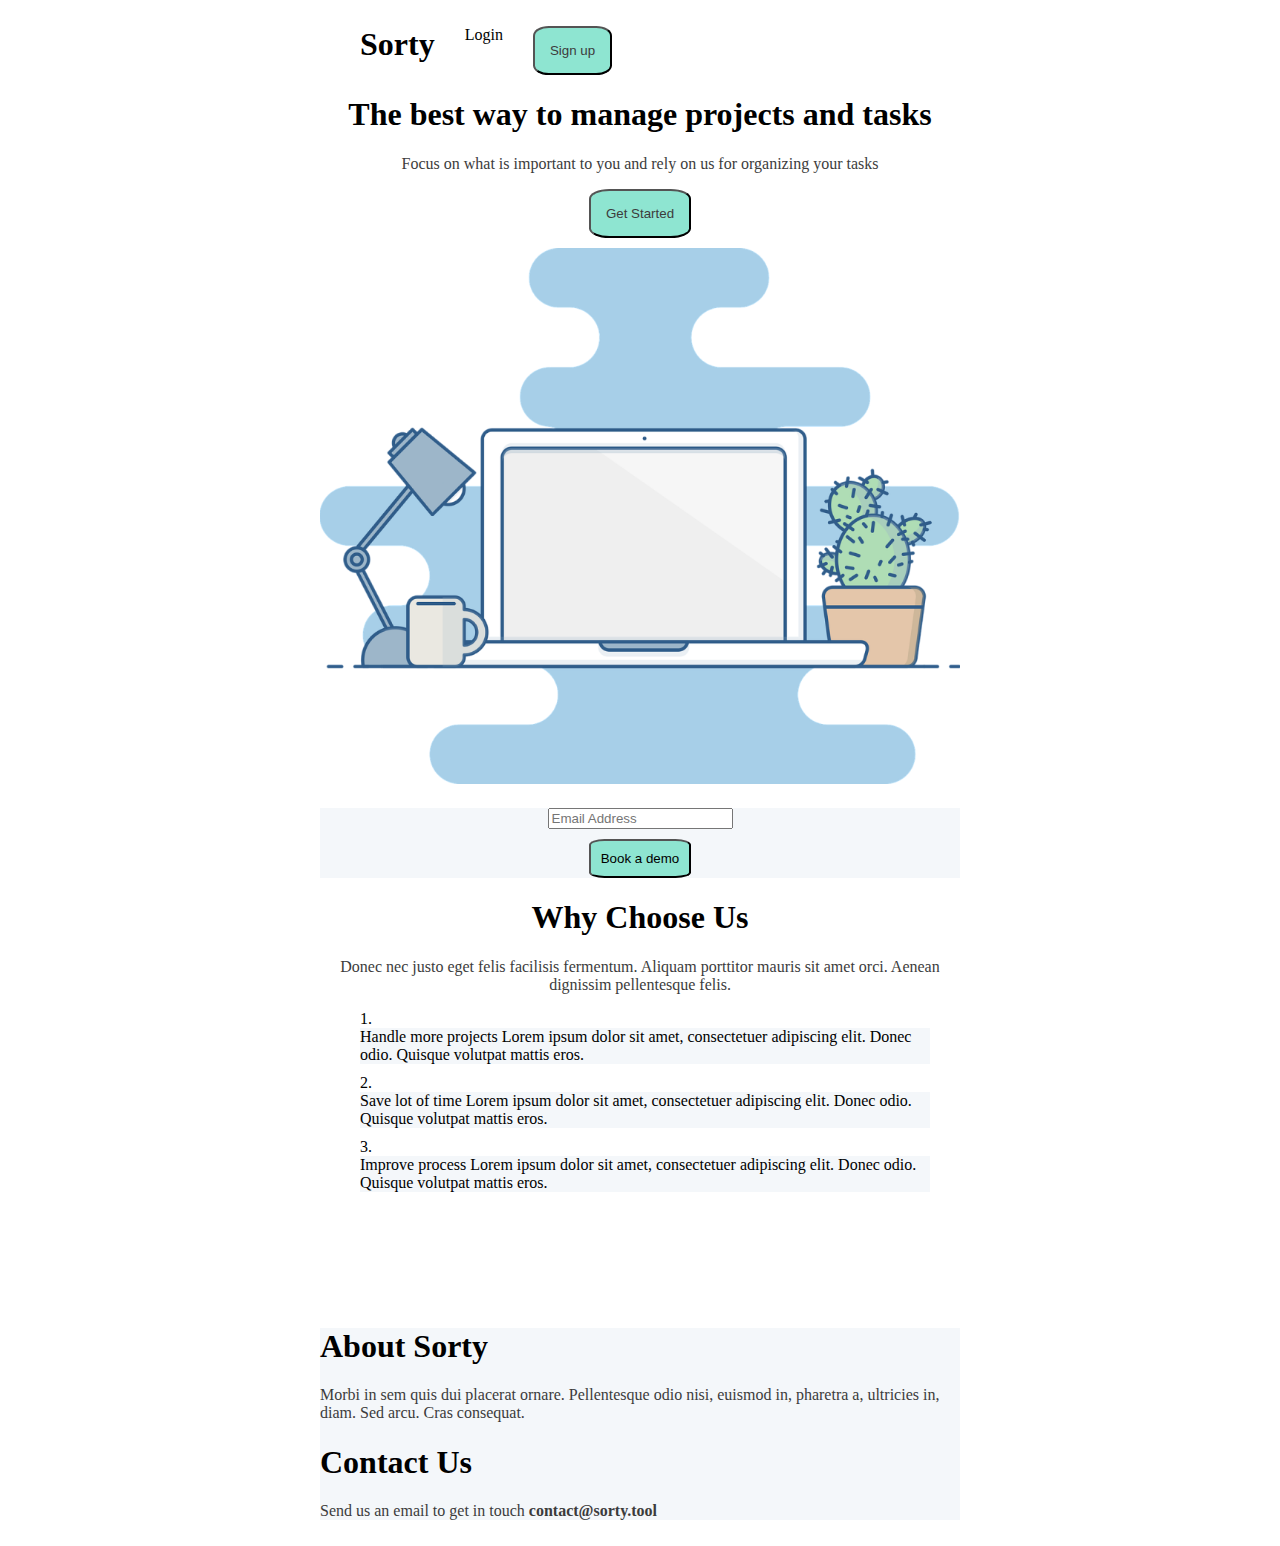
<file: index.html>
<!DOCTYPE html>
<html>
  <head>
    <link rel="stylesheet" href="./website.css" />
    <title>Sorty</title>
  </head>
  <body>
    <nav>
      <ul class="center">
        <li id="title">Sorty</li>
        <!-- <li>Features</li>
        <li>Pricing</li>
        <li>Resources</li> -->
        <li>Login</li>
        <li><button type="button">Sign up</button></li>
      </ul>
    </nav>
    <h1 class="center">The best way to manage projects and tasks</h1>
    <p class="center">
      Focus on what is important to you and rely on us for organizing your tasks
    </p>
    <div class="center">
      <button type="button">Get Started</button>
    </div>
    <img src="./css-assessment/illustration.png" />
    <section>
      <form class="center">
        <input type="text" placeholder="Email Address" />
        <br />
        <input type="submit" value="Book a demo" />
      </form>
    </section>

    <h1 class="center">Why Choose Us</h1>
    <p class="center">
      Donec nec justo eget felis facilisis fermentum. Aliquam porttitor mauris
      sit amet orci. Aenean dignissim pellentesque felis.
    </p>
    <ul class = 'number'>
      <li>
        <section>
          Handle more projects Lorem ipsum dolor sit amet, consectetuer
          adipiscing elit. Donec odio. Quisque volutpat mattis eros.
        </section>
      </li>
      <li>
        <section>
          Save lot of time Lorem ipsum dolor sit amet, consectetuer adipiscing
          elit. Donec odio. Quisque volutpat mattis eros.
        </section>
      </li>
      <li>
        <section>
          Improve process Lorem ipsum dolor sit amet, consectetuer adipiscing
          elit. Donec odio. Quisque volutpat mattis eros.
        </section>
      </li>
    </ul>
    <br />
    <section class="footer">
      <h1>About Sorty</h1>
      <p>
        Morbi in sem quis dui placerat ornare. Pellentesque odio nisi, euismod
        in, pharetra a, ultricies in, diam. Sed arcu. Cras consequat.
      </p>
      <h1>Contact Us</h1>
      <p>
        Send us an email to get in touch
        <span class="url">contact@sorty.tool</span>
      </p>
    </section>
  </body>
</html>
</file>
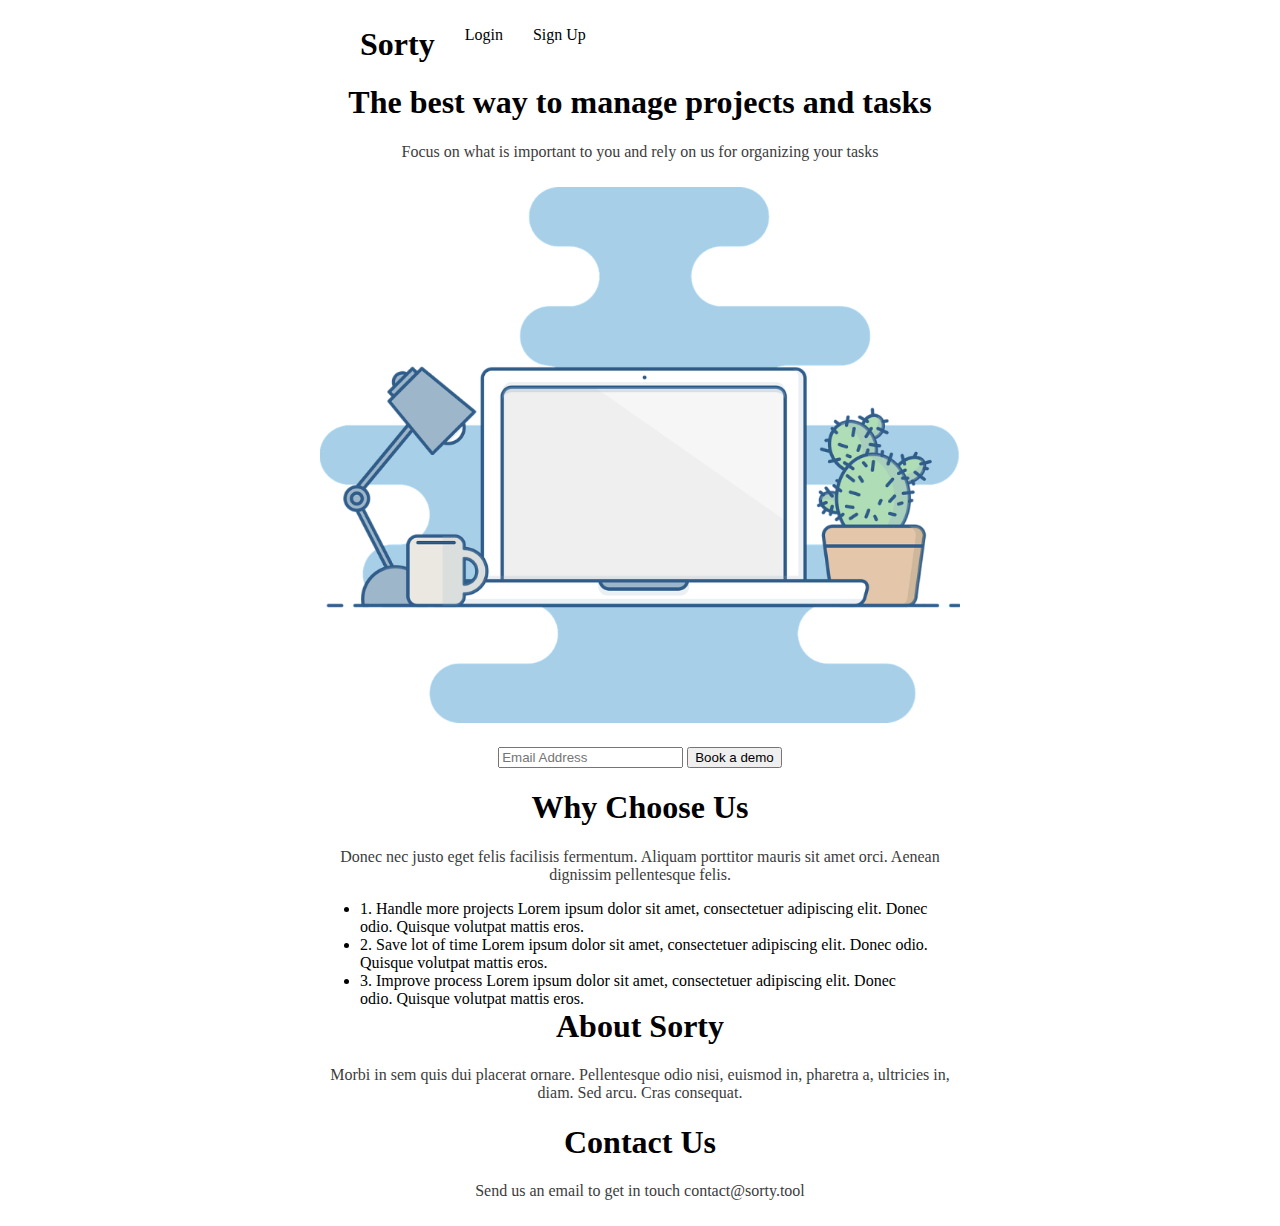
<file: css-assessment/website.html>
<!DOCTYPE html>
<html>
  <head>
    <link rel="stylesheet" href="website.css" />
    <title>Sorty</title>
  </head>
  <body>
    <nav>
      <ul>
        <li id="title">Sorty</li>
        <!-- <li>Features</li>
        <li>Pricing</li>
        <li>Resources</li> -->
        <li>Login</li>
        <li>Sign Up</li>
      </ul>
    </nav>
    <h1 class="center">The best way to manage projects and tasks</h1>
    <p class="center">
      Focus on what is important to you and rely on us for organizing your tasks
    </p>
    <img src="illustration.png" />
    <form class="center">
      <input type="text" placeholder="Email Address" />
      <input type="submit" value="Book a demo" />
    </form>

    <h1 class="center">Why Choose Us</h1>
    <p class="center">
      Donec nec justo eget felis facilisis fermentum. Aliquam porttitor mauris
      sit amet orci. Aenean dignissim pellentesque felis.
    </p>
    <ul>
      <li>
        1. Handle more projects Lorem ipsum dolor sit amet, consectetuer
        adipiscing elit. Donec odio. Quisque volutpat mattis eros.
      </li>
      <li>
        2. Save lot of time Lorem ipsum dolor sit amet, consectetuer adipiscing
        elit. Donec odio. Quisque volutpat mattis eros.
      </li>
      <li>
        3. Improve process Lorem ipsum dolor sit amet, consectetuer adipiscing
        elit. Donec odio. Quisque volutpat mattis eros.
      </li>
    </ul>

    <h1 class="center">About Sorty</h1>
    <p class="center">
      Morbi in sem quis dui placerat ornare. Pellentesque odio nisi, euismod in,
      pharetra a, ultricies in, diam. Sed arcu. Cras consequat.
    </p>
    <h1 class="center">Contact Us</h1>
    <p class="center">Send us an email to get in touch contact@sorty.tool</p>
  </body>
</html>
</file>
<file: website.css>
nav {
  max-width: 100%;
}
#title {
  font-weight: bold;
  font-size: 2em;
}
.wide {
  max-width: 100%;
}
nav > ul {
  list-style-type: none;

  overflow: hidden;
}
.footer {
  margin-top: 300px;
}
section {
  background-color: #f4f7fa;
}
li section {
  margin-bottom: 10px;
}
.number {
  list-style-type: number;
  list-style-position: inside;
}
ul li::before {
  color: #8ee5d1;
}
h1 {
  color: #000000;
}
p,
a {
  color: #3c3c3c;
}
input[type="text"] {
  margin-bottom: 10px;
}
li {
  float: left;
  margin-right: 5%;
}
body {
  margin: auto;
  width: 50%;
  padding: 10px;
}
.url {
  font-weight: bold;
}
input[type="submit"] {
  background-color: #8ee5d1;
  border-radius: 15%;
  padding: 10px;
}
button {
  padding: 15px;
  background-color: #8ee5d1;
  color: #3c3c3c;
  border-radius: 20%;
}

img {
  max-width: 100%;
  margin-top: 10px;
  margin-bottom: 20px;
}
.center {
  text-align: center;
}
</file>
<file: css-assessment/website.css>
nav {
  max-width: 100%;
}
#title {
  font-weight: bold;
  font-size: 2em;
}
nav > ul {
  list-style-type: none;

  overflow: hidden;
}
section {
  color: #f4f7fa;
}
h1 {
  color: #000000;
}
p,
a {
  color: #3c3c3c;
}
li {
  float: left;
  margin-right: 5%;
}
body {
  margin: auto;
  width: 50%;
  padding: 10px;
}

img {
  max-width: 100%;
  margin-top: 10px;
  margin-bottom: 20px;
}
.center {
  text-align: center;
}
</file>
